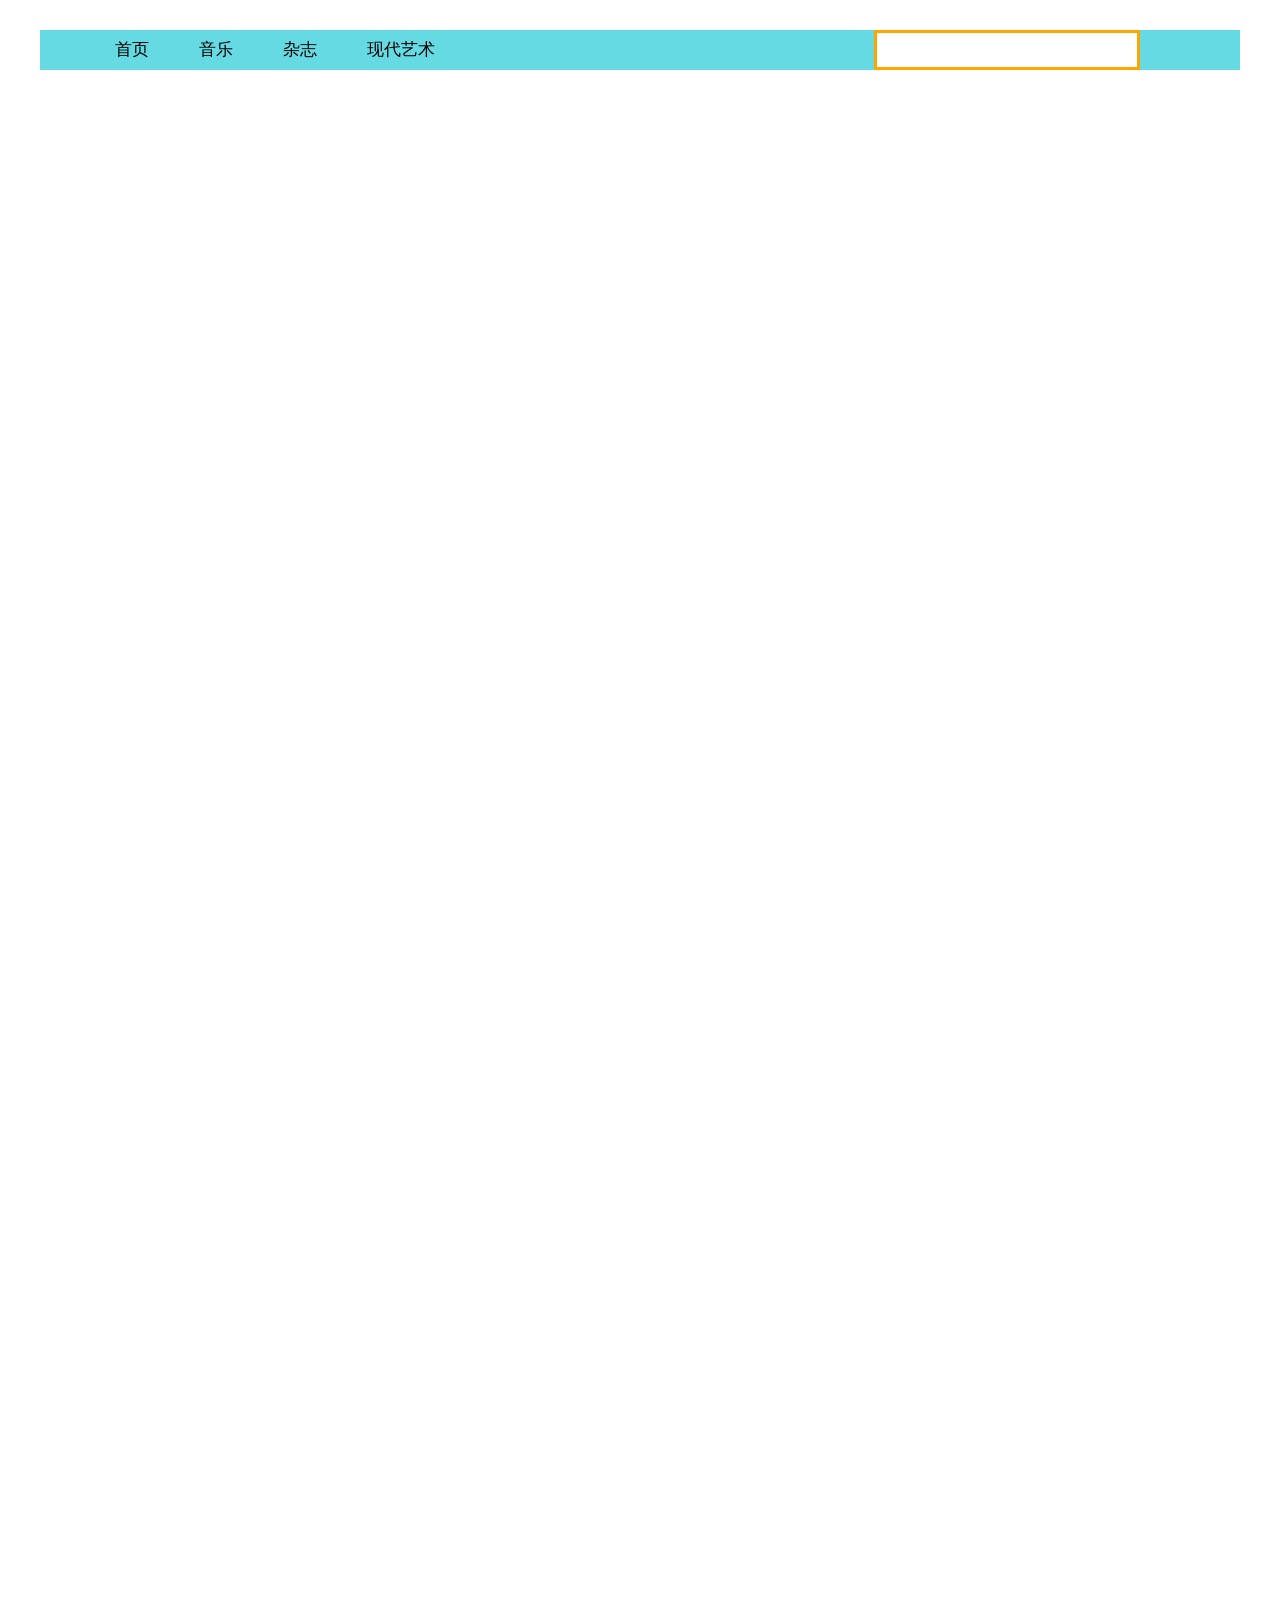
<file: index.html>
<!DOCTYPE html>
<html lang="zh-CN">

<head>
    <meta charset="UTF-8">
    <meta http-equiv="X-UA-Compatible" content="IE=edge">
    <meta name="viewport" content="width=device-width, initial-scale=1.0">
    <title>Boring website</title>
    <link rel="stylesheet" href="style1.css">
    <style>
        @font-face {
            font-family: 'icomoon';
            src: url('fonts/icomoon.eot?he8ywf');
            src: url('fonts/icomoon.eot?he8ywf#iefix') format('embedded-opentype'),
                url('fonts/icomoon.ttf?he8ywf') format('truetype'),
                url('fonts/icomoon.woff?he8ywf') format('woff'),
                url('fonts/icomoon.svg?he8ywf#icomoon') format('svg');
            font-weight: normal;
            font-style: normal;
            font-display: block;
        }
    </style>
</head>

<body>
    <div class="header w">
        <div class="nav">
            <ul>
                <li><a href="">首页</a></li>
                <li><a href="">音乐</a></li>
                <li><a href="magazine.html">杂志</a></li>
                <li><a href="">现代艺术</a></li>
            </ul>
        </div>
        <div>
            <input type="text">
        </div>
    </div>
    <div></div>
</body>

</html>
</file>
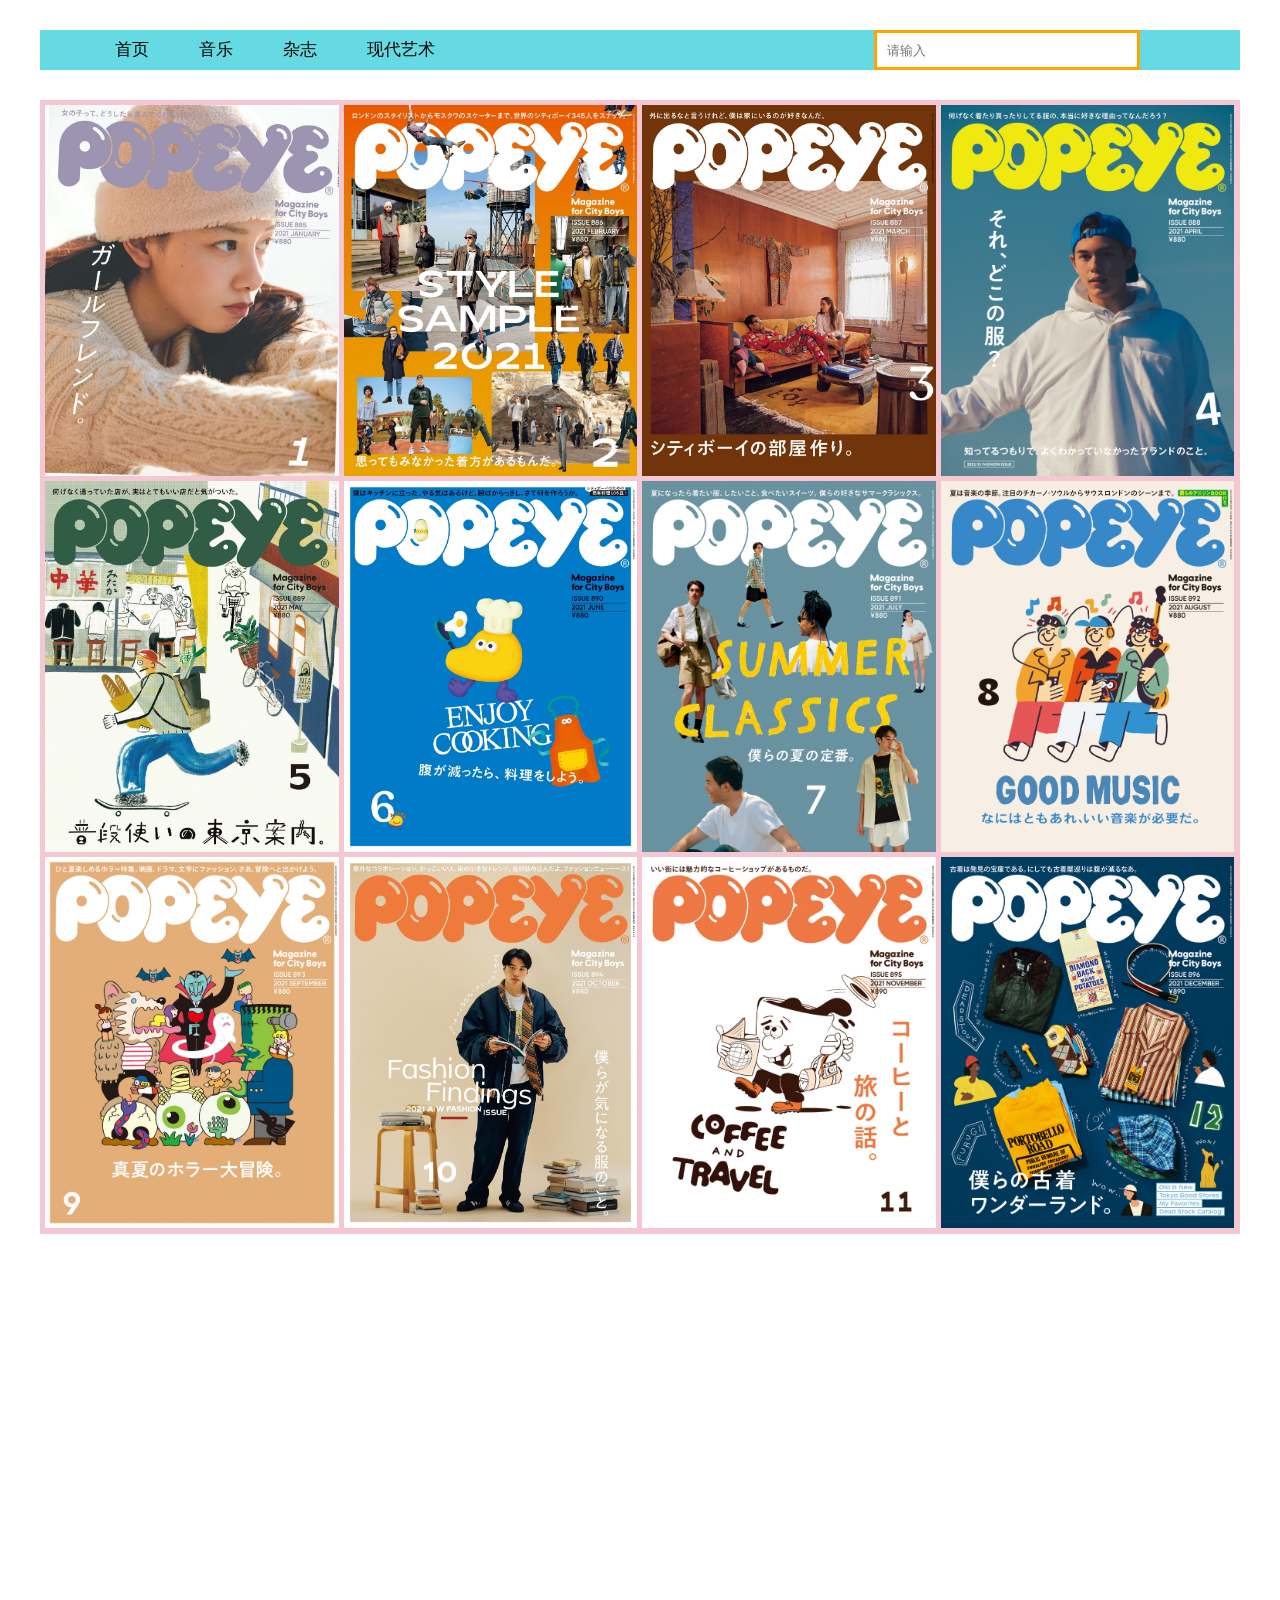
<file: magazine.html>
<!DOCTYPE html>
<html lang="zh-CN">

<head>
    <meta charset="UTF-8">
    <meta http-equiv="X-UA-Compatible" content="IE=edge">
    <meta name="viewport" content="width=device-width, initial-scale=1.0">
    <title>Boring website</title>
    <link rel="stylesheet" href="style1.css">
    <style>
        @font-face {
            font-family: 'icomoon';
            src: url('fonts/icomoon.eot?he8ywf');
            src: url('fonts/icomoon.eot?he8ywf#iefix') format('embedded-opentype'),
                url('fonts/icomoon.ttf?he8ywf') format('truetype'),
                url('fonts/icomoon.woff?he8ywf') format('woff'),
                url('fonts/icomoon.svg?he8ywf#icomoon') format('svg');
            font-weight: normal;
            font-style: normal;
            font-display: block;
        }
    </style>
</head>

<body>
    <div class="header w">
        <div class="nav">
            <ul>
                <li><a href="index.html">首页</a></li>
                <li><a href="">音乐</a></li>
                <li><a href="">杂志</a></li>
                <li><a href="">现代艺术</a></li>
            </ul>
        </div>
        <div>
            <input type="text" placeholder="请输入">
        </div>
    </div>
    <div class="box w">
        
        <div class="box-bd">
            <div>
                <div class="mask"></div>
                <a href="https://renleia.github.io/3/POPEYE%202021.1.pdf" download=""><img src="images/POPEYE 2021.1.jpg"
                        alt="">
                </a>
            </div>
            <div>
                <div class="mask"></div>
                <a href="https://renleia.github.io/3/POPEYE%202021.2.pdf" download=""><img
                        src="images/POPEYE 2021.2.jpg" alt="">
                </a>
            </div>
            <div>
                <div class="mask"></div>
                <a href="https://renleia.github.io/3/POPEYE%202021.2.pdf" download=""><img
                        src="images/POPEYE 2021.3.jpg" alt="">
                </a>
            </div>
            <div>
                <div class="mask"></div>
                <a href="https://renleia.github.io/3/POPEYE%202021.2.pdf" download=""><img
                        src="images/POPEYE 2021.4.jpg" alt="">
                </a>
            </div>
            <div>
                <div class="mask"></div>
                <a href="https://renleia.github.io/3/POPEYE%202021.2.pdf" download=""><img
                        src="images/POPEYE 2021.5.jpg" alt="">
                </a>
            </div>
            <div>
                <div class="mask"></div>
                <a href="https://renleia.github.io/3/POPEYE%202021.2.pdf" download=""><img
                        src="images/POPEYE 2021.6.jpg" alt="">
                </a>
            </div>
            <div>
                <div class="mask"></div>
                <a href="https://renleia.github.io/3/POPEYE%202021.2.pdf" download=""><img
                        src="images/POPEYE 2021.7.jpg" alt="">
                </a>
            </div>
            <div>
                <div class="mask"></div>
                <a href="https://renleia.github.io/3/POPEYE%202021.2.pdf" download=""><img
                        src="images/POPEYE 2021.8.jpg" alt="">
                </a>
            </div>
            <div>
                <div class="mask"></div>
                <a href="https://renleia.github.io/3/POPEYE%202021.2.pdf" download=""><img
                        src="images/POPEYE 2021.9.jpg" alt="">
                </a>
            </div>
            <div>
                <div class="mask"></div>
                <a href="https://renleia.github.io/3/POPEYE%202021.2.pdf" download=""><img
                        src="images/POPEYE 2021.10.jpg" alt="">
                </a>
            </div>
            <div>
                <div class="mask"></div>
                <a href="https://renleia.github.io/3/POPEYE%202021.2.pdf" download=""><img
                        src="images/POPEYE 2021.11.jpg" alt="">
                </a>
            </div>
            <div>
                <div class="mask"></div>
                <a href="https://renleia.github.io/3/POPEYE%202021.2.pdf" download=""><img
                        src="images/POPEYE 2021.12.jpg" alt="">
                </a>
            </div>

        </div>
    </div>
</body>

</html>
</file>
<file: style1.css>
body {
    height: 2000px;
}

* {
    margin: 0;
    padding: 0;
}

li {
    list-style: none;
}

.w {
    width: 1200px;
    margin: auto;
}


/* 头部区域开始 */
.header {
    height: 40px;
    margin: 30px auto;
    background: rgb(102, 218, 226);
}

.nav {
    float: left;
    margin-left: 50px;
}

.nav ul li {
    float: left;
    margin: auto 15px;
}

.nav ul li a {
    display: block;
    height: 40px;
    padding: 0 10px;
    font-size: 17px;
    color: black;
    line-height: 40px;
    text-decoration: none;

}

.nav ul li a:hover {
    color: orange;
    border-bottom: orange solid 3px;
}

.header input {
    float: right;
    width: 250px;
    height: 34px;
    border: orange solid 3px;
    margin-right: 100px;
    padding-left: 10px;
    font-size: 13px;

}

.header input:focus {
    outline: none
}

/* 头部区域结束 */

/* 内容区域开始 */

.box {
    height: 1134px;
    background: rgb(245, 199, 210);

}

.box-hd {
    position: relative;
    height: 80px;
    background: rgba(108, 233, 255, 0.726);
}

.box-bd div {
    position: relative;
    float: left;
    width: 293.5px;
    height: 371.1376px;
    background: white;
    margin: 5px 5px 0px 0px;
}

.box-bd div:nth-child(4n+1) {
    margin-left: 5px;
}



.box-bd div a img {
    width: 100%;
}

.box-bd div .mask {
    display: none;
    position: absolute;
    width: 100%;
    height: 100%;
    background: rgba(0, 0, 0, 0.301) url(images/zoom.png) no-repeat center;
    margin: 0px;
}

.box-bd div:hover .mask {
    display: block;
}

/* 内容区域结束 */
</file>
